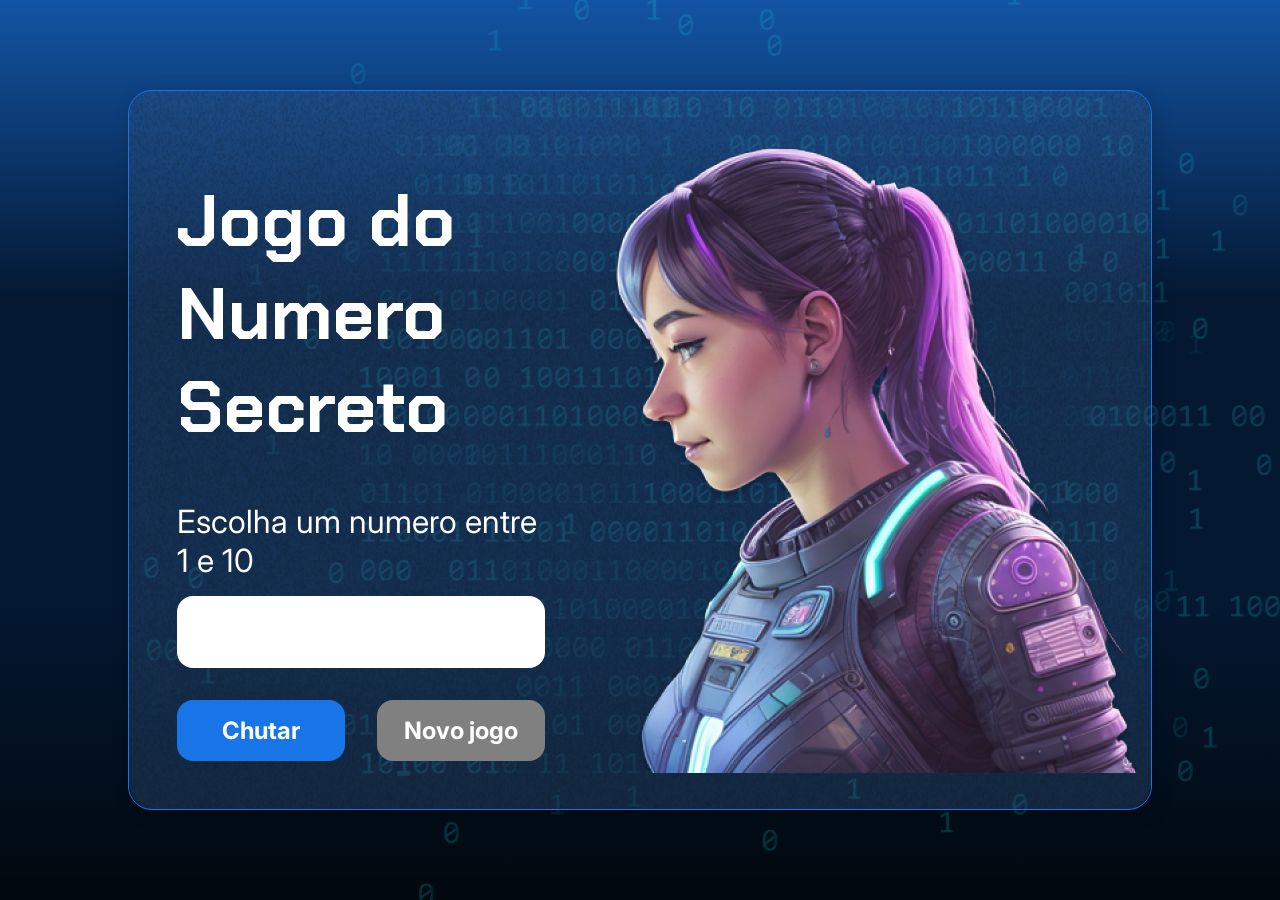
<file: js-curso-2-aula1/index.html>
<!DOCTYPE html>
<html lang="pt-br">

<head>
    <meta charset="UTF-8">
    <meta name="viewport" content="width=device-width, initial-scale=1.0">
    <script src="https://code.responsivevoice.org/responsivevoice.js"></script>
    <link rel="preconnect" href="https://fonts.googleapis.com">
    <link rel="preconnect" href="https://fonts.gstatic.com" crossorigin>
    <link href="https://fonts.googleapis.com/css2?family=Chakra+Petch:wght@700&family=Inter:wght@400;700&display=swap"
        rel="stylesheet">
    <link rel="stylesheet" href="style.css">
    <title>JS Game</title>
</head>

<body>

    <div class="container">
        <div class="container__conteudo">
            <div class="container__informacoes">
                <div class="container__texto">
                    <h1></h1>
                    <p class="texto__paragrafo"></p>
                </div>
                <input type="number" min="1" max="10" class="container__input">
                <div class="chute container__botoes">
                    <button onclick="verificarChute()" class="container__botao">Chutar</button>
                    <button onclick="reiniciarJogo()" id="reiniciar" class="container__botao" disabled>Novo jogo</button>
                </div>
            </div>
            <img src="./img/ia.png" alt="Uma pessoa olhando para a esquerda" class="container__imagem-pessoa" />
        </div>
    </div>




    <script src="app.js" defer></script>
</body>

</html>
</file>
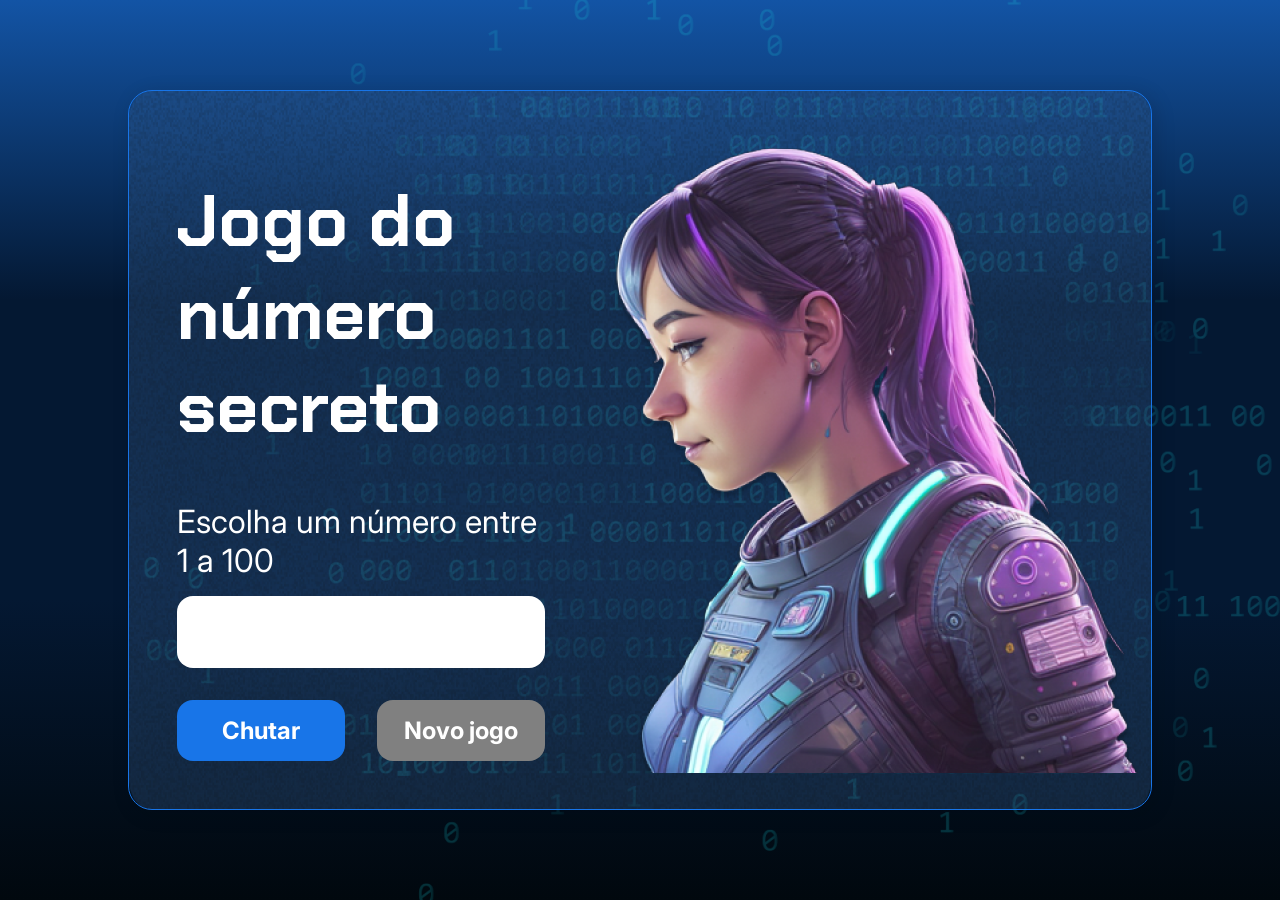
<file: 3386-git-github-projeto_inicial/3386-git-github-projeto_inicial/index.html>
<!DOCTYPE html>
<html lang="pt-br">

<head>
    <meta charset="UTF-8">
    <meta name="viewport" content="width=device-width, initial-scale=1.0">
    <script src="https://code.responsivevoice.org/responsivevoice.js"></script>
    <link rel="preconnect" href="https://fonts.googleapis.com">
    <link rel="preconnect" href="https://fonts.gstatic.com" crossorigin>
    <link href="https://fonts.googleapis.com/css2?family=Chakra+Petch:wght@700&family=Inter:wght@400;700&display=swap"
        rel="stylesheet">
    <link rel="stylesheet" href="style.css">
    <title>JS Game</title>
</head>

<body>

    <div class="container">
        <div class="container__conteudo">
            <div class="container__informacoes">
                <div class="container__texto">
                    <h1>Adivinhe o <span class="container__texto-azul">numero secreto</span></h1>
                    <p class="texto__paragrafo">Escolha um número entre 1 a 100</p>
                </div>
                <input type="number" min="1" max="10" class="container__input">
                <div class="chute container__botoes">
                    <button onclick="verificarChute()" class="container__botao">Chutar</button>
                    <button onclick="reiniciarJogo()" id="reiniciar" class="container__botao" disabled>Novo jogo</button>
                </div>
            </div>
            <img src="./img/ia.png" alt="Uma pessoa olhando para a esquerda" class="container__imagem-pessoa" />
        </div>
    </div>




    <script src="app.js" defer></script>
</body>

</html>
</file>
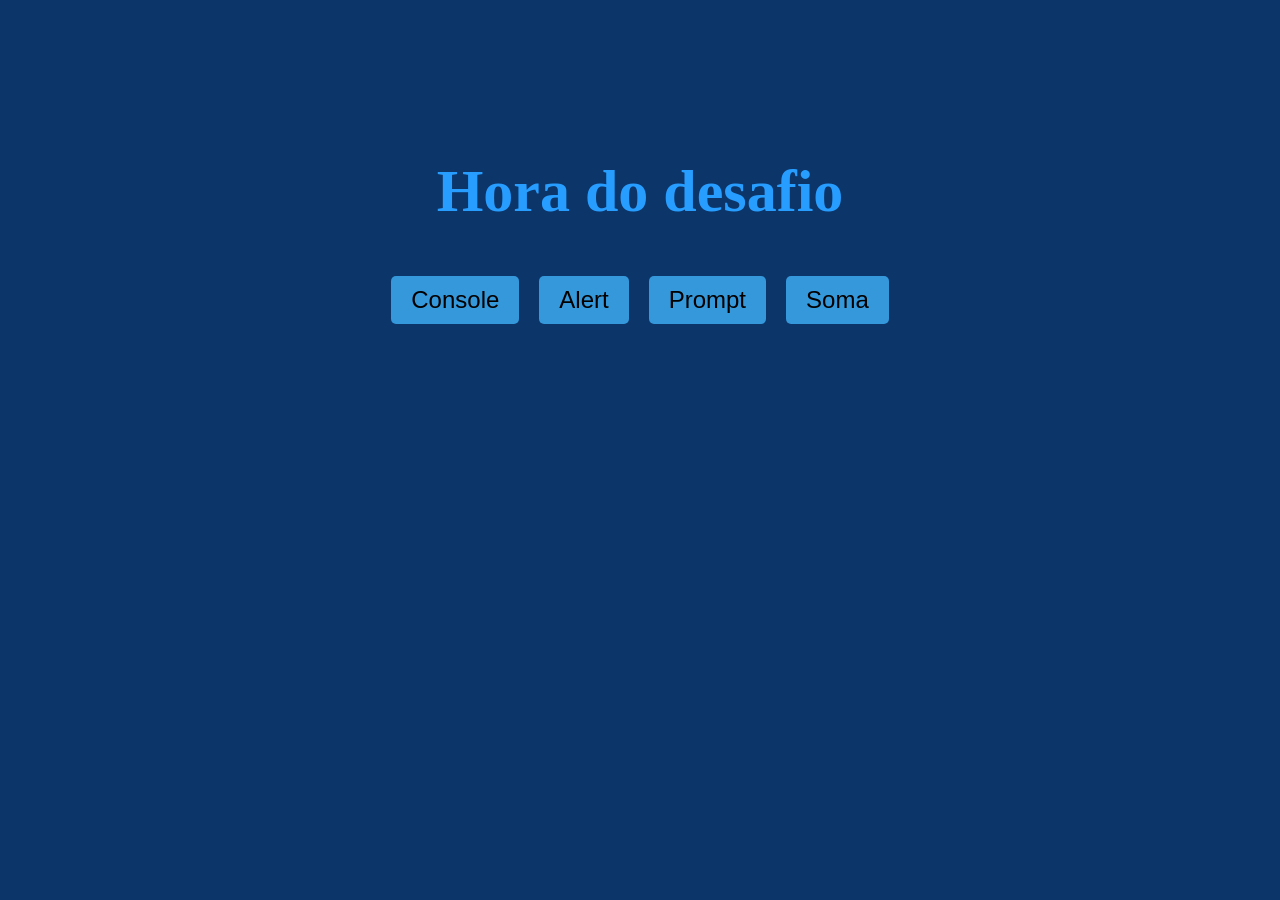
<file: js-curso-2-desafio_1/js-curso-2-desafio_1/index.html>
<!DOCTYPE html>
<html lang="en">
<head>
    <meta charset="UTF-8">
    <meta name="viewport" content="width=device-width, initial-scale=1.0">
    <link rel="stylesheet" href="style.css">
    <title>Document</title>
</head>
<body>
    <header>
        <h1></h1>
    </header>
    <main class="container">
        <button onclick="botaoConsole()" class="button">Console</button>
        <button onclick="botaoAlert()" class="button">Alert</button>
        <button onclick="botaoPrompt()" class="button">Prompt</button>
        <button onclick="botaoSoma()" class="button">Soma</button>
    </main>

      <script src="app.js"></script>
</body>
</html>
</file>
<file: js-curso-2-aula1/style.css>
* {
    box-sizing: border-box;
    margin: 0;
    padding: 0;
    color: white;
}

body {
    background: linear-gradient(#1354A5 0%, #041832 33.33%, #041832 66.67%, #01080E 100%);
    height: 100vh;
    display: flex;
    align-items: center;
    justify-content: center;
}


body::before {
    background-image: url("img/code.png");
    background-repeat: no-repeat;
    background-position: right;
    content: "";
    display: block;
    position: absolute;
    width: 100%;
    height: 100%;
    opacity: 0.4;
}

.container {
    width: 80%;
    height: 80%;
    display: flex;
    align-items: center;
    justify-content: space-between;
    border-radius: 24px;
    border: 1px solid #1875E8;
    box-shadow: 4px 4px 20px 0px rgba(1, 8, 14, 0.15);
    background-image: url("img/Ruido.png");
    background-size: 100% 100%;
    position: relative;
}


.container__conteudo {
    display: flex;
    align-items: center;
    position: absolute;
    bottom: 0;
}

.container__informacoes {
    flex: 1;
    padding: 3rem;
}

.container__botao {
    border-radius: 16px;
    background: #1875E8;
    padding: 16px 24px;
    width: 100%;
    font-size: 24px;
    font-weight: 700;
    border: none;
    margin-top: 2rem;
}

.container__texto {
    margin: 16px 0 16px 0;
}

.container__texto-azul {
    color: #1875E8;
}

.container__input {
    width: 100%;
    height: 72px;
    border-radius: 16px;
    background-color: #FFF;
    border: none;
    color: #1875E8;
    padding: 2rem;
    font-size: 24px;
    font-weight: 700;
    font-family: 'Inter', sans-serif;
}

.container__botoes {
    display: flex;
    gap: 2em;
}

h1 {
    font-family: 'Chakra Petch', sans-serif;
    font-size: 72px;
    padding-bottom: 3rem;
}

p,
button {
    font-family: 'Inter', sans-serif;
}

.texto__paragrafo {
    font-size: 32px;
    font-weight: 400;
}

button:disabled {
    background-color: gray;
}

@media screen and (max-width: 1250px) {

    h1 {
        font-size: 50px;
    }

    .container__botao {
        font-size: 16px;
    }


    .texto__paragrafo {
        font-size: 24px;
    }

    .container__imagem-pessoa {
        display: none;
    }

    .container__conteudo {
        display: block;
        position: inherit;
    }

    .container__informacoes {
        padding: 1rem
    }
}
</file>
<file: 3386-git-github-projeto_inicial/3386-git-github-projeto_inicial/style.css>
* {
    box-sizing: border-box;
    margin: 0;
    padding: 0;
    color: white;
}

body {
    background: linear-gradient(#1354A5 0%, #041832 33.33%, #041832 66.67%, #01080E 100%);
    height: 100vh;
    display: flex;
    align-items: center;
    justify-content: center;
}


body::before {
    background-image: url("img/code.png");
    background-repeat: no-repeat;
    background-position: right;
    content: "";
    display: block;
    position: absolute;
    width: 100%;
    height: 100%;
    opacity: 0.4;
}

.container {
    width: 80%;
    height: 80%;
    display: flex;
    align-items: center;
    justify-content: space-between;
    border-radius: 24px;
    border: 1px solid #1875E8;
    box-shadow: 4px 4px 20px 0px rgba(1, 8, 14, 0.15);
    background-image: url("img/Ruido.png");
    background-size: 100% 100%;
    position: relative;
}


.container__conteudo {
    display: flex;
    align-items: center;
    position: absolute;
    bottom: 0;
}

.container__informacoes {
    flex: 1;
    padding: 3rem;
}

.container__botao {
    border-radius: 16px;
    background: #1875E8;
    padding: 16px 24px;
    width: 100%;
    font-size: 24px;
    font-weight: 700;
    border: none;
    margin-top: 2rem;
}

.container__texto {
    margin: 16px 0 16px 0;
}

.container__texto-azul {
    color: #1875E8;
}

.container__input {
    width: 100%;
    height: 72px;
    border-radius: 16px;
    background-color: #FFF;
    border: none;
    color: #1875E8;
    padding: 2rem;
    font-size: 24px;
    font-weight: 700;
    font-family: 'Inter', sans-serif;
}

.container__botoes {
    display: flex;
    gap: 2em;
}

h1 {
    font-family: 'Chakra Petch', sans-serif;
    font-size: 72px;
    padding-bottom: 3rem;
}

p,
button {
    font-family: 'Inter', sans-serif;
}

.texto__paragrafo {
    font-size: 32px;
    font-weight: 400;
}

button:disabled {
    background-color: gray;
}

@media screen and (max-width: 1250px) {

    h1 {
        font-size: 50px;
    }

    .container__botao {
        font-size: 16px;
    }


    .texto__paragrafo {
        font-size: 24px;
    }

    .container__imagem-pessoa {
        display: none;
    }

    .container__conteudo {
        display: block;
        position: inherit;
    }

    .container__informacoes {
        padding: 1rem
    }
}
</file>
<file: js-curso-2-desafio_1/js-curso-2-desafio_1/style.css>
header {
  text-align: center;
  font-size: 30px;
  color: #279EFF;
}

main, html {
  margin: 0;
  padding: 0;
  height: 50%;
  display: flex;
  justify-content: center;
  align-items: center;
  background-color: #0C356A;
}

.container {
  text-align: center;
  color: #279EFF;
}

.button {
  padding: 10px 20px;
  margin: 10px;
  font-size: 24px;
  border: none;
  background-color: #3498db;
  cursor: pointer;
  border-radius: 5px;
}

.button:hover {
  background-color: #2980b9;
}
</file>
